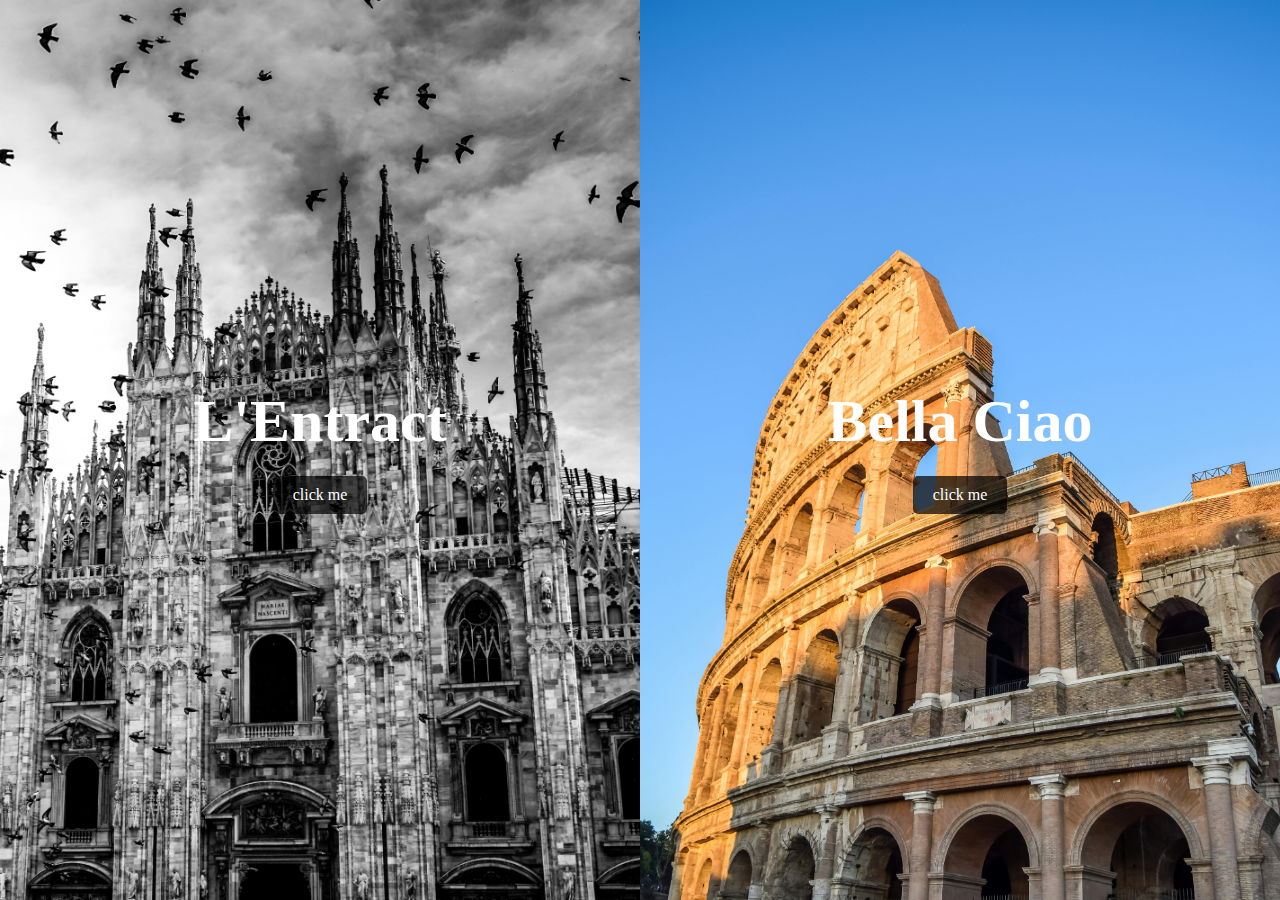
<file: index.html>
<!DOCTYPE html>
<html lang="en">
  <head>
    <title>by Stephane Serrat</title>
    <meta charset="UTF-8">
    <meta name="viewport" content="width=device-width, initial-scale=1">
    <link href="css/style.css" rel="stylesheet">
  </head>
  <body>
    <div class="container">
      <div class="entract">
        <h1>L'Entract</h1>
        <a href="/tesi/entract/index.html" class="button">click me</a>
      </div>
      <div class="bella-ciao">
        <h1>Bella Ciao</h1>
        <a href="bella-ciao" class="button">click me</a>
      </div>
    </div>
  </body>
</html>
</file>
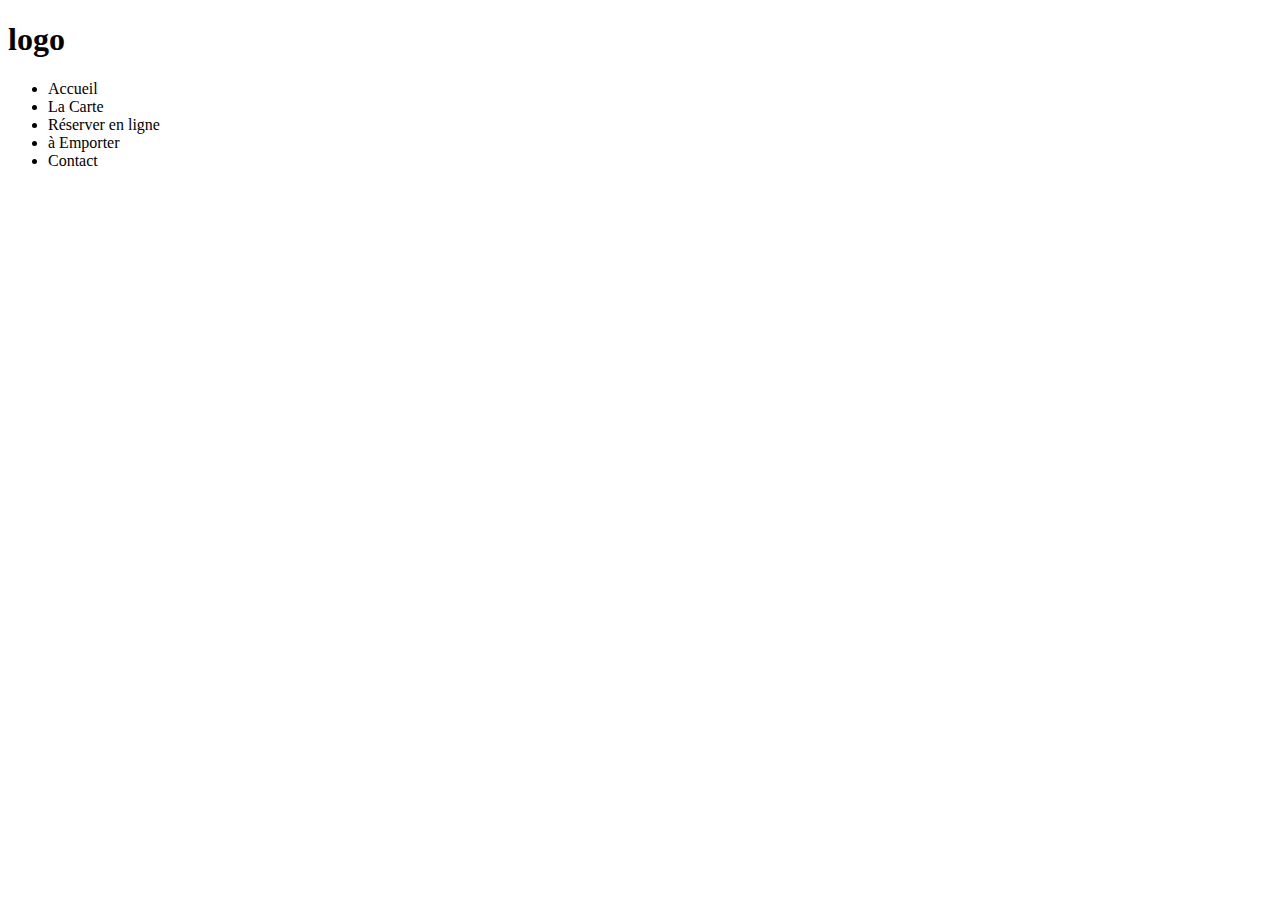
<file: entract/index.html>
<!DOCTYPE html>
<html lang="en">
<head>
  <meta charset="UTF-8">
  <meta name="viewport" content="width=device-width, initial-scale=1.0">
  <title>L'Entract</title>
</head>
<header>
  <div>
    <div>
      <h1>logo</h1>
    </div>
    <div>
      <nav>
        <ul>
          <li>Accueil</li>
          <li>La Carte</li>
          <li>Réserver en ligne</li>
          <li>à Emporter</li>
          <li>Contact</li>
        </ul>
      </nav>
    </div>
  </div>
</header>
<body>
  
</body>
</html>
</file>
<file: css/style.css>
/* Ensure the container takes up the full height of the viewport */
html, body {
  height: 100%;
  margin: 0;
  padding: 0;
}

/* Container setup for split-screen */
.container {
  display: flex;
  height: 100%;
}

/* Ensure the children divs take up equal space and have background images */
.entract, .bella-ciao {
  flex: 1;
  display: flex;
  justify-content: center;
  align-items: center;
  flex-direction: column;
  background-size: cover;
  background-position: center;
}

/* Background images for each section */
.entract {
  background-image: url('/img/entract.jpg');
}

.bella-ciao {
  background-image: url('/img/bellaciao.jpg');
}

/* Center the h1 within their respective divs */
.entract h1, .bella-ciao h1 {
  font-size: 60px;
  margin: 0;
  padding: 0;
  color: white; /* Adjust color for better visibility over background images */
}

/* Style for buttons */
.button {
  display: inline-block;
  margin-top: 20px;
  padding: 10px 20px;
  background-color: rgba(0, 0, 0, 0.7);
  color: white;
  text-decoration: none;
  border-radius: 5px;
  transition: background-color 0.3s ease;
}

.button:hover {
  background-color: rgba(0, 0, 0, 1);
}
</file>
